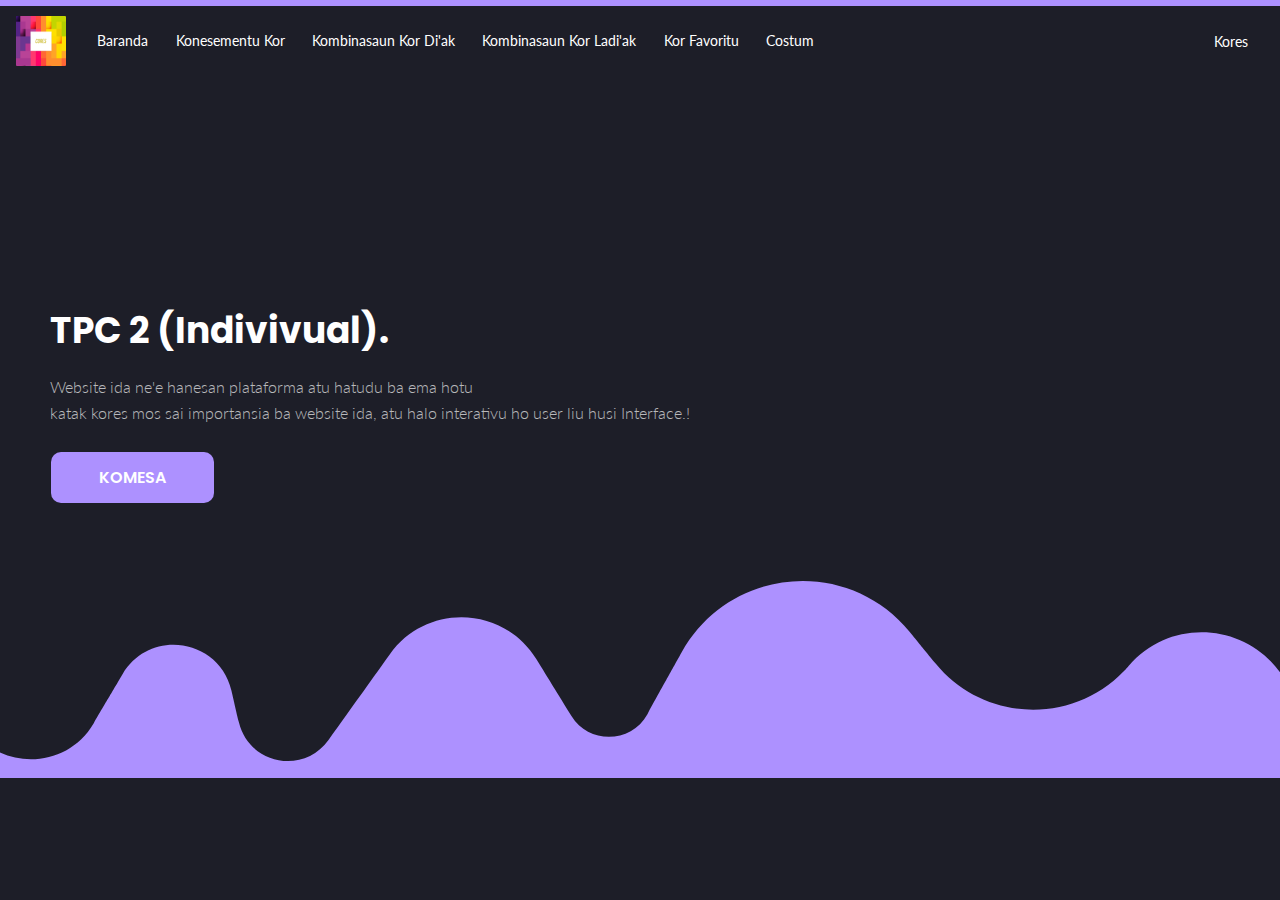
<file: index.html>
<!DOCTYPE html>
<html lang="en">

<head>
    <meta charset="UTF-8">
    <meta name="viewport" content="width=device-width, initial-scale=1, shrink-to-fit=no">
    <link rel="stylesheet" href="css/bootstrap.min.css">
    <link rel="stylesheet" href="css/main.css">
    <link rel="stylesheet" href="css/now-ui-kit.css">
    <link rel="stylesheet" href="css/style.css">
    <link href="https://fonts.googleapis.com/css?family=Poppins:300,400,600,700,800,900&display=swap" rel="stylesheet">
    <link href="https://fonts.googleapis.com/css?family=Montserrat:400,600,700,800,900&display=swap" rel="stylesheet">
    <link href="https://fonts.googleapis.com/css?family=Lato:300,400,600,700,800,900&display=swap" rel="stylesheet">
    <link rel="shortcut icon" href="assets/DJANGO.jpg" type="image/x-icon">
    <title>Aplikasaun Kores</title>
</head>

<body>
    <!-- Navbar -->
    <nav class="navbar navbar-expand-lg bg-transparent">
        <button class="navbar-toggler" type="button" data-toggle="collapse" data-target="#navbarSupportedContent"
            aria-controls="navbarSupportedContent" aria-expanded="false" aria-label="Toggle navigation">
            <img src="assets/menuIcon.svg" width="20px" height="20px" style="max-width: none !important;">
        </button>
        <img src="assets/post-cores.jpg" width="50" height="50">
        <div class="collapse navbar-collapse" id="navbarSupportedContent" style="margin-left: 20px !important">
            <ul class="navbar-nav mr-auto">
                <li class="nav-item active">
                    <a class="nav-link" href="index.html">Baranda <span class="sr-only">(current)</span></a>
                </li>
                <li class="nav-item">
                    <a class="nav-link" href="konese.html">Konesementu Kor</a>
                </li>
                <li class="nav-item">
                    <a class="nav-link" href="kor_diak.html">Kombinasaun Kor Di'ak</a>
                </li>
                <li class="nav-item">
                    <a class="nav-link" href="kor_ladiak.html">Kombinasaun Kor Ladi'ak</a>
                </li>
                <li class="nav-item">
                    <a class="nav-link" href="favoritu.html">Kor Favoritu</a>
                </li>
                <li class="nav-item">
                    <a class="nav-link" href="costum.php">Costum</a>
                </li>
            </ul>
            <div class="nav-item">
                <a class="nav-link">Kores</a>
            </div>
        </div>
    </nav>
    <!-- Taka Navbar -->

    <!-- Heading -->
    <div class="heading">
        <h1 class="display-5 title">TPC 2 (Indivivual).</h1>
        <p class="subtitle">Website ida ne'e hanesan plataforma atu hatudu ba ema hotu<br> katak kores mos sai
            importansia
            ba website ida, atu halo interativu ho user liu husi Interface.!</p>
        <a class="btn btn-primary btn-lg" href="konese.html" target="_blank" role="button">Komesa</a>
        <br /><br /><br /><br /><br /><br />
    </div>
</body>

</html>
</file>
<file: css/main.css>
body {
  font-family: "Poppins", sans-serif !important;
  background-color: #1d1e28;
  color: #fff;
  -webkit-font-smoothing: antialiased;
  -moz-osx-font-smoothing: grayscale;
  text-rendering: optimizeLegibility;
  border-top: 6px #ad91ff solid !important;
  font-size: 16px;
}

.nav-link {
  font-size: 14px !important;
  background: transparent !important;
  font-family: Lato, sans-serif !important;
  text-transform: capitalize !important;
}
.nav-link:hover {
  background: transparent !important;
  color: #ad91ff !important;
  font-weight: bold !important;
}

.login-btn {
  border: 2px solid #ad91ff !important;
  font-size: 10px !important;
}
.login-btn:hover {
  background: #ad91ff !important;
}
.navbar {
  box-shadow: none !important;
}

.navbar-brand {
  font-size: 25px !important;
}

.navbar-toggler-icon {
  color: #fff !important;
}

.btn {
  border-radius: 10px !important;
  font-size: 16px !important;
  font-weight: 600 !important;
  text-transform: uppercase !important;
}

.btn-primary {
  background-color: #ad91ff !important;
}
.btn-secondary {
  background-color: #2c2f33 !important;
}
.heading {
  padding: 160px 50px !important;
  color: #fff !important;
  background-image: url("../assets/wavy-purple-by-nouridio.svg") !important;
  background-position: bottom !important;
  background-size: 300% !important;
  background-repeat: no-repeat !important;
}

.title {
  line-height: 90px !important;
  margin-bottom: -2px !important;
  font-size: 36px !important;
}

.subtitle {
  color: rgba(255, 255, 255, 0.685) !important;
  font-size: 16px !important;
  font-family: "Lato", sans-serif;
}

.features {
  text-align: center !important;
  background: #ad91ff !important;
  padding: 60px 50px !important;
  background-image: url("../assets/wavy-dark-by-nouridio.svg") !important;
  background-position: bottom !important;
  background-size: 200% !important;
  background-repeat: no-repeat !important;
}
.features .title {
  font-size: 40px !important;
  color: #ffffff !important;
  line-height: 70px !important;
}

.features .subtitle {
  font-size: 20px !important;
  color: #a2a8bd;
}

.features .card-body {
  text-align: left !important;
}

.features .card-title {
  margin: 0 0 -3px !important;
}
.cards {
  margin-top: 30px !important;
}

.card {
  border-radius: 5px !important;
  box-shadow: none !important;
}

.card-title {
  font-size: 28px !important;
  font-weight: 600 !important;
  color: #ad91ff !important;
}

.statistics {
  text-align: center !important;
  padding-top: 300px !important;
}

.statistics .card-body {
  padding: 0 !important;
  height: 280 !important;
  width: 332 !important;
  max-height: 280 !important;
  max-width: 332 !important;
}

.statistics .title {
  font-size: 40px !important;
  color: #ffffff !important;
  line-height: 70px !important;
}

.statistics .subtitle {
  font-size: 20px !important;
  color: #a2a8bd;
}

.card.statistic {
  background: transparent !important;
  box-shadow: none !important;
  color: #f7f7f7 !important;
}

.page_end {
  background-image: url("../assets/wavy-light-by-nouridio.svg") !important;
  background-position: bottom !important;
  background-size: 200% !important;
  background-repeat: no-repeat !important;
}
.start {
  padding: 60px 50px !important;
}

.start .card {
  background: transparent !important;
  color: #f6f9ff !important;
}

.features .card {
  background: #1d1e28;
  border-radius: 22px !important;
  border: 4px solid #ad91ff;
}
.features .card-text {
  color: rgba(255, 255, 255, 0.46) !important;
}

.features .card-body {
  padding: 40px 40px 40px 30px !important;
}

.navbar-toggler-icon {
  color: #fff !important;
}
.footer {
  text-align: center !important;
  padding: 5px 6px !important;
  color: #ecf2ff;
  padding: 30px 30px !important;
}

.footer .nouridio {
  font-family: "Montserrat" !important;
  font-style: normal !important;
  font-weight: 600 !important;
  font-size: 16px !important;
  line-height: 5px !important;
  letter-spacing: 0.15em !important;
  font-variant: small-caps !important;
}

.footer .nouridio a {
  color: #ad91ff !important;
  text-decoration: none !important;
}

.footer .bot-footer {
  text-align: center !important;
  color: #a2a8bd !important;
}
</file>
<file: css/style.css>
body::-webkit-scrollbar {
  display: none;
}
</file>
